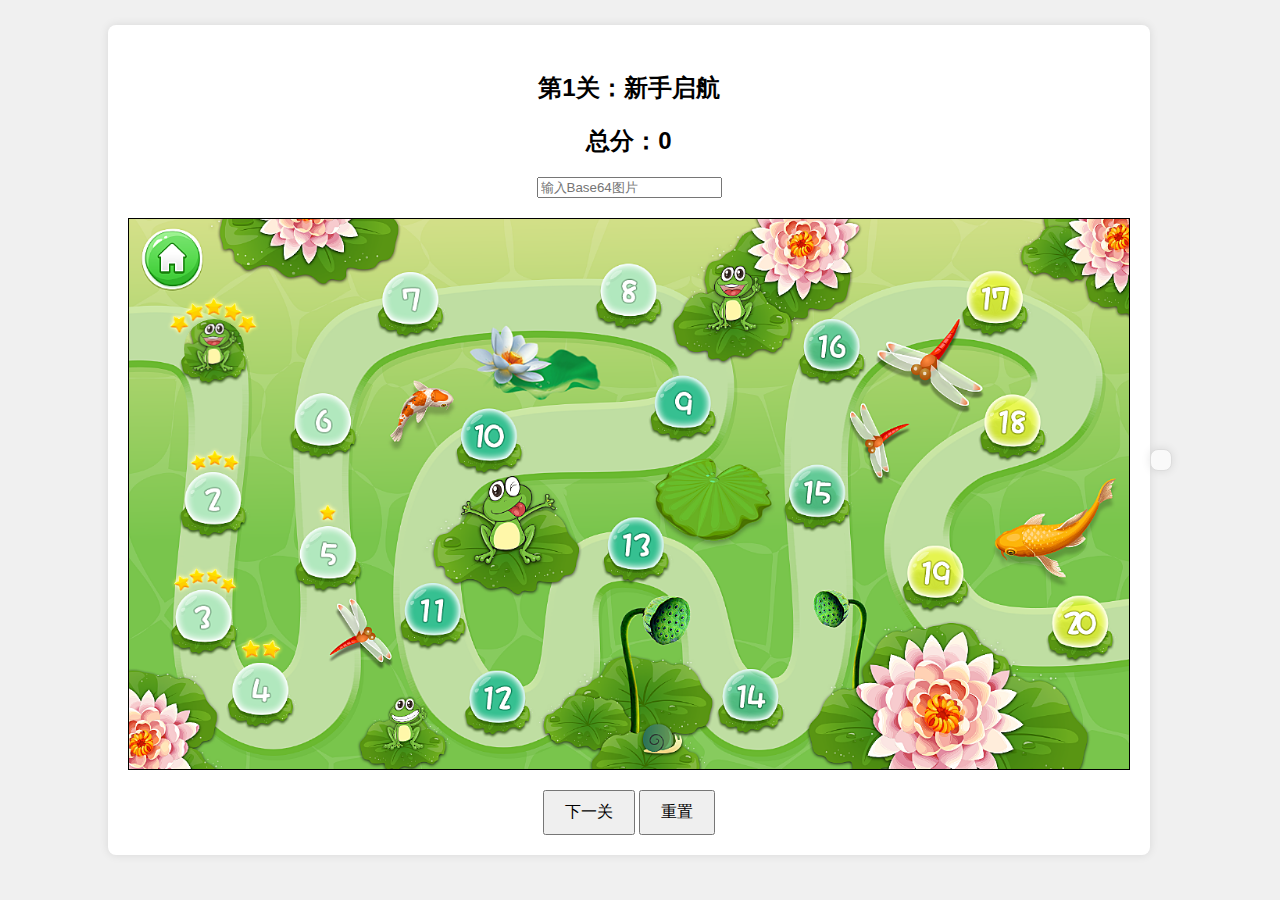
<file: index.html>
<!DOCTYPE html>
<html lang="en">
<head>
    <meta charset="UTF-8">
    <meta name="viewport" content="width=device-width, initial-scale=1.0">
    <title>闯关游戏</title>
    <link rel="stylesheet" href="styles.css">
</head>
<body>
    <div id="game-container">
        <div id="game-left">
            <h1><span id="level">1</span></h1> <!-- 修改此处以显示关卡名称 -->
            <div id="score">总分：0</div> <!-- 添加总分显示 -->
            <input type="text" id="icon-input" placeholder="输入Base64图片">
            <div id="game-board"></div>
            <button id="next-level-btn" disabled>下一关</button>
            <button id="reset-btn">重置</button> <!-- 添加重置按钮 -->
        </div>
    </div>
    <div id="level-times"></div> <!-- 移动到 game-container 下方 -->
    <canvas id="fireworks-canvas" style="position: absolute; top: 0; left: 0; pointer-events: none;"></canvas> <!-- 添加Canvas元素 -->
    <script src="https://html2canvas.hertzen.com/dist/html2canvas.min.js"></script>
    <script>
        // 动态生成时间戳参数以避免缓存
        const timestamp = new Date().getTime();
        document.write('<script src="game.js?' + timestamp + '"><\/script>');
    </script>
</body>
</html>
</file>
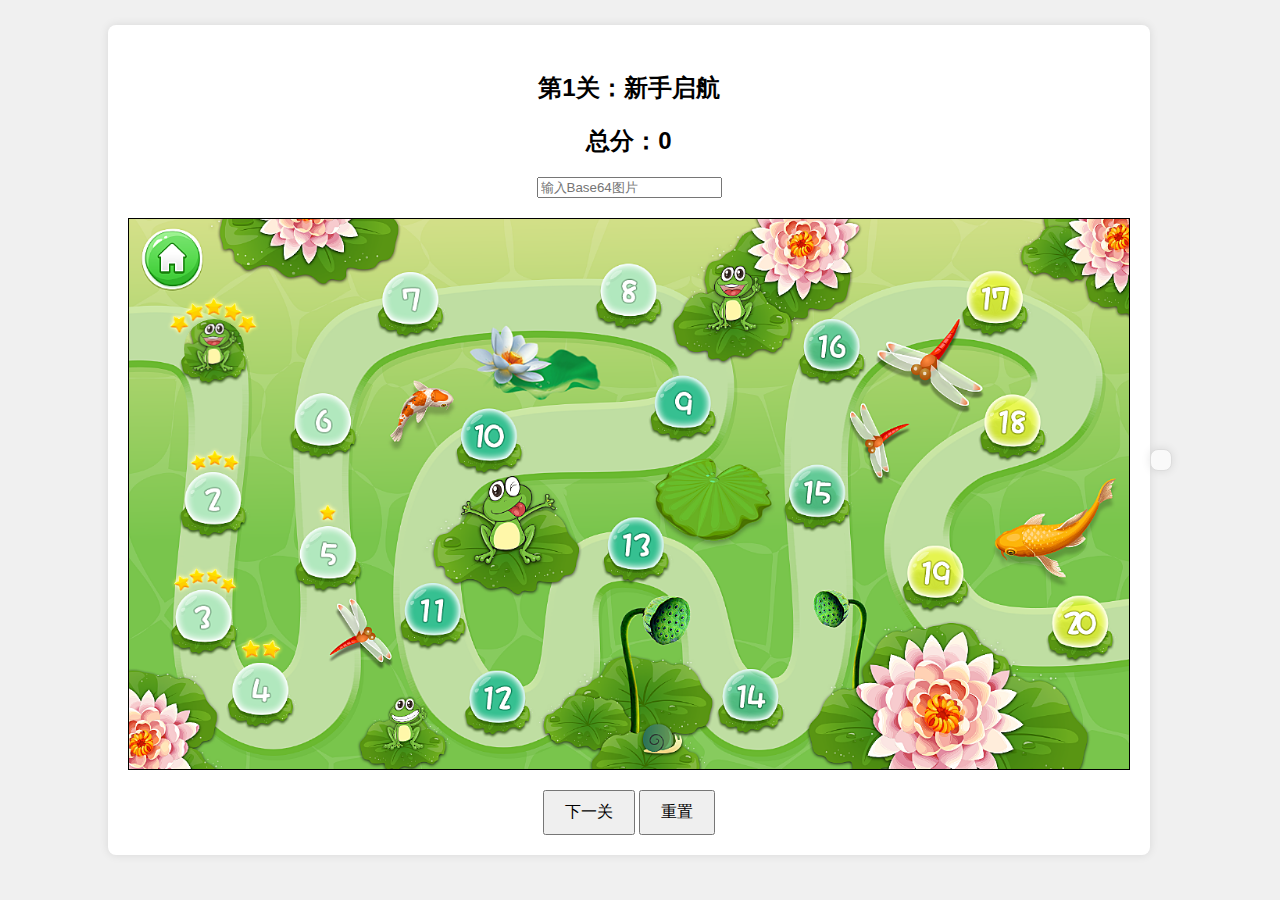
<file: index2.html>
<!DOCTYPE html>
<html lang="en">
<head>
    <meta charset="UTF-8">
    <meta name="viewport" content="width=device-width, initial-scale=1.0">
    <title>闯关游戏</title>
    <link rel="stylesheet" href="styles.css">
</head>
<body>
    <div id="game-container">
        <div id="game-left">
            <h1><span id="level">1</span></h1> <!-- 修改此处以显示关卡名称 -->
            <div id="score">总分：0</div> <!-- 添加总分显示 -->
            <input type="text" id="icon-input" placeholder="输入Base64图片">
            <div id="game-board"></div>
            <button id="next-level-btn" disabled>下一关</button>
            <button id="reset-btn">重置</button> <!-- 添加重置按钮 -->
        </div>
    </div>
    <div id="level-times"></div> <!-- 移动到 game-container 下方 -->
    <canvas id="fireworks-canvas" style="position: absolute; top: 0; left: 0; pointer-events: none;"></canvas> <!-- 添加Canvas元素 -->
    <script src="https://html2canvas.hertzen.com/dist/html2canvas.min.js"></script>
    <script>
        // 动态生成时间戳参数以避免缓存
        const timestamp = new Date().getTime();
        document.write('<script src="game2.js?' + timestamp + '"><\/script>');
    </script>
</body>
</html>
</file>
<file: styles.css>
body {
    font-family: Arial, sans-serif;
    display: flex;
    justify-content: center;
    align-items: center;
    height: 100vh;
    margin: 0;
    background-color: #f0f0f0;
}

#game-container {
    display: flex;
    background-color: #fff;
    padding: 20px;
    border-radius: 8px;
    box-shadow: 0 0 10px rgba(0, 0, 0, 0.1);
    margin-bottom: 20px; // 添加底部间距
}

#game-left {
    flex: 1;
    text-align: center;
}

#game-board {
    margin: 20px 0;
    width: 1000px; /* 设置宽度为1000px */
    height: 550px; /* 设置高度为550px */
    border: 1px solid #000;
    position: relative;
    background-image: url('game.png'); /* 添加背景图片 */
    background-size: cover; /* 调整背景图片大小 */
}

#level {
    font-size: 24px;
    font-weight: bold;
}

#score {
    font-size: 24px;
    font-weight: bold;
    margin-bottom: 20px;
}

#level-times {
    font-size: 18px;
    text-align: left;
    background-color: #f9f9f9;
    border: 1px solid #ddd;
    border-radius: 8px;
    box-shadow: 0 0 10px rgba(0, 0, 0, 0.1);
    padding: 10px;
    margin-top: 20px; /* 添加顶部间距 */
    display: block; // 修改为块级元素
}

#level-times div {
    background-color: #fff;
    padding: 5px 10px;
    border-radius: 4px;
    box-shadow: 0 0 5px rgba(0, 0, 0, 0.1);
}

button {
    padding: 10px 20px;
    font-size: 16px;
    cursor: pointer;
}

button:disabled {
    background-color: #ccc;
    cursor: not-allowed;
}

.movable-icon {
    width: 60px; /* 修改宽度为60px */
    height: 60px; /* 修改高度为60px */
    cursor: move;
    border-radius: 50%;
}
</file>
